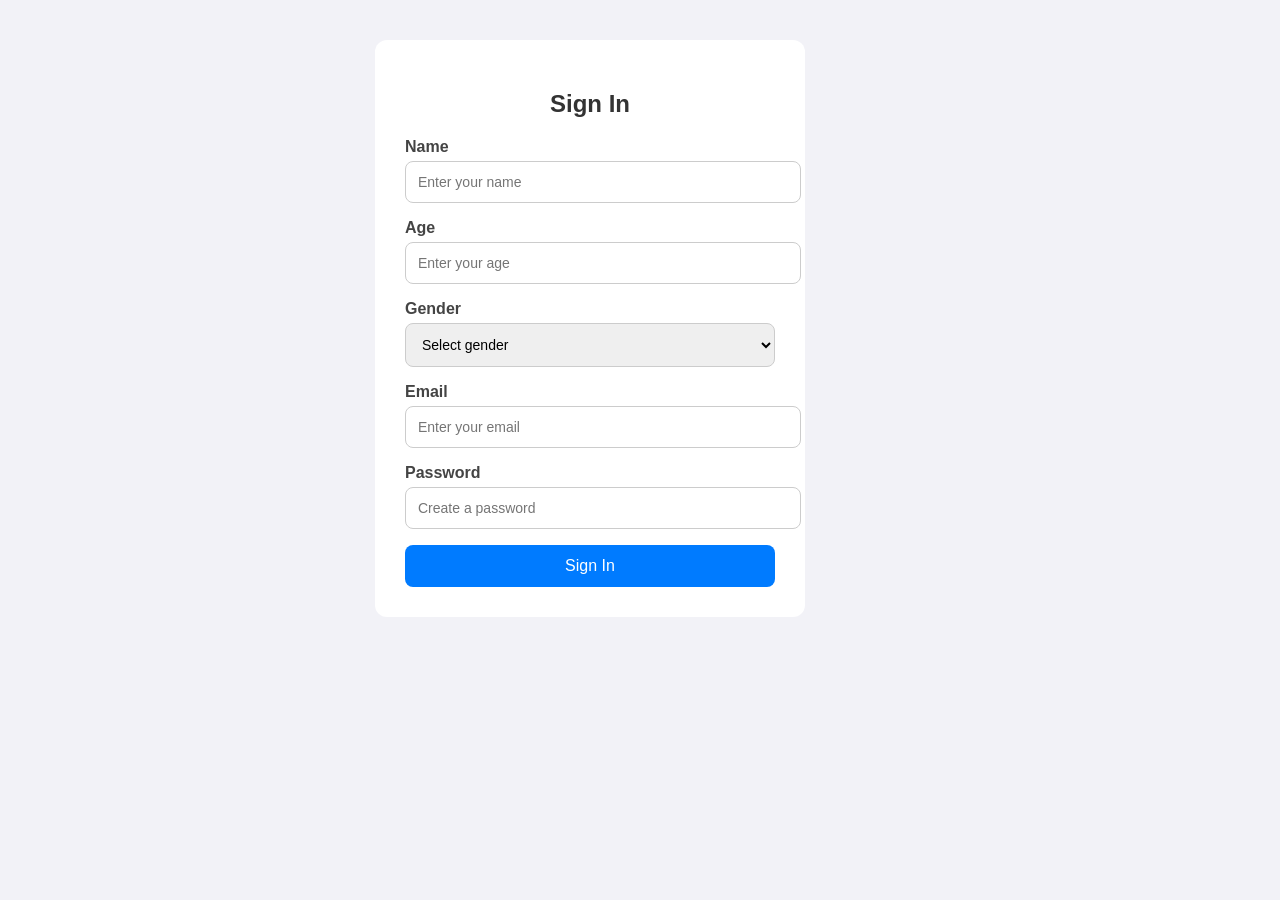
<file: index.html>
<!DOCTYPE html>
<html lang="en">
<head>
    <meta charset="UTF-8">
    <meta name="viewport" content="width=device-width, initial-scale=1.0">
    <title>Sign In</title>
    <link rel="stylesheet" href="style.css">
</head>
<body>

        <div class="signin-box">
            <h2>Sign In</h2>

            <form action="page2.html" target="_blank">
                <div class="form-group">
                    <label>Name</label>
                    <input type="text" placeholder="Enter your name" required>
                </div>

                <div class="form-group">
                    <label>Age</label>
                    <input type="number" placeholder="Enter your age">
                </div>

                <div class="form-group">
                    <label>Gender</label>
                    <select>
                        <option>Select gender</option>
                        <option>Male</option>
                        <option>Female</option>
                        <option>Other</option>
                    </select>
                </div>

                <div class="form-group">
                    <label>Email</label>
                    <input type="email" placeholder="Enter your email" required>
                </div>

                <div class="form-group">
                    <label>Password</label>
                    <input type="password" placeholder="Create a password" required>
                </div>

                <button type="submit">Sign In</button>
            </form>
        </div>

</body>
</html>
</file>
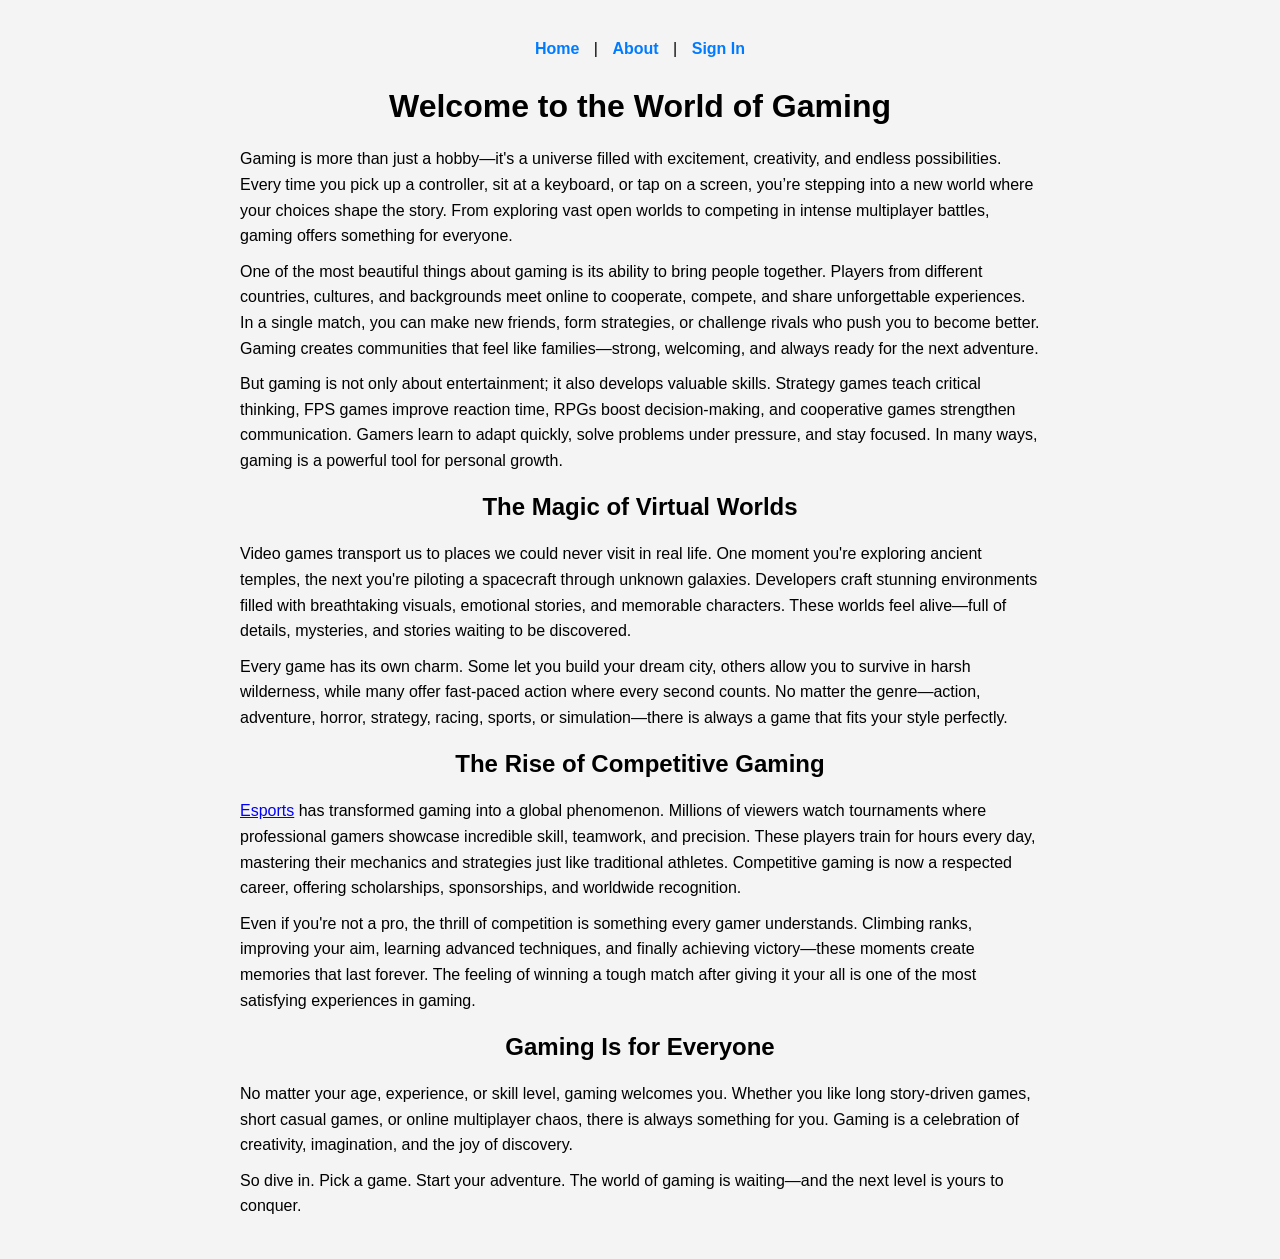
<file: page2.html>
<!DOCTYPE html>
<html lang="en">
    <head>
        <meta charset="UTF-8">
        <meta name="viewport" content="width=device-width, initial-scale=1.0">
        <link rel="stylesheet" href="style2.css">
        <title>Home</title>
    </head>
    <body>
        <nav>
            <a href="page2.html" target="_blank">Home</a> | 
            <a href="">About</a> | 
            <a href="index.html" target="_blank">Sign In</a>
        </nav>
        <h1>Welcome to the World of Gaming</h1>

    <p>
        Gaming is more than just a hobby—it's a universe filled with excitement, creativity, and endless possibilities.
        Every time you pick up a controller, sit at a keyboard, or tap on a screen, you’re stepping into a new world where
        your choices shape the story. From exploring vast open worlds to competing in intense multiplayer battles,
        gaming offers something for everyone.
    </p>

    <p>
        One of the most beautiful things about gaming is its ability to bring people together. Players from different
        countries, cultures, and backgrounds meet online to cooperate, compete, and share unforgettable experiences.
        In a single match, you can make new friends, form strategies, or challenge rivals who push you to become better.
        Gaming creates communities that feel like families—strong, welcoming, and always ready for the next adventure.
    </p>

    <p>
        But gaming is not only about entertainment; it also develops valuable skills. Strategy games teach critical thinking,
        FPS games improve reaction time, RPGs boost decision-making, and cooperative games strengthen communication.
        Gamers learn to adapt quickly, solve problems under pressure, and stay focused. In many ways, gaming is a powerful tool
        for personal growth.
    </p>

    <h2>The Magic of Virtual Worlds</h2>

    <p>
        Video games transport us to places we could never visit in real life. One moment you're exploring ancient temples,
        the next you're piloting a spacecraft through unknown galaxies. Developers craft stunning environments filled
        with breathtaking visuals, emotional stories, and memorable characters. These worlds feel alive—full of details,
        mysteries, and stories waiting to be discovered.
    </p>

    <p>
        Every game has its own charm. Some let you build your dream city, others allow you to survive in harsh wilderness,
        while many offer fast-paced action where every second counts. No matter the genre—action, adventure, horror,
        strategy, racing, sports, or simulation—there is always a game that fits your style perfectly.
    </p>

    <h2>The Rise of Competitive Gaming</h2>

    <p>
        <a id="link" href="page3.html" target="_blank">Esports</a> has transformed gaming into a global phenomenon. Millions of viewers watch tournaments where professional
        gamers showcase incredible skill, teamwork, and precision. These players train for hours every day, mastering their
        mechanics and strategies just like traditional athletes. Competitive gaming is now a respected career, offering
        scholarships, sponsorships, and worldwide recognition.
    </p>

    <p>
        Even if you're not a pro, the thrill of competition is something every gamer understands. Climbing ranks, improving
        your aim, learning advanced techniques, and finally achieving victory—these moments create memories that last forever.
        The feeling of winning a tough match after giving it your all is one of the most satisfying experiences in gaming.
    </p>

    <h2>Gaming Is for Everyone</h2>

    <p>
      No matter your age, experience, or skill level, gaming welcomes you. Whether you like long story-driven games,
      short casual games, or online multiplayer chaos, there is always something for you. Gaming is a celebration of
      creativity, imagination, and the joy of discovery.
    </p>

    <p>
        So dive in. Pick a game. Start your adventure.  
        The world of gaming is waiting—and the next level is yours to conquer.
    </p>  
    </body>
</html>
</file>
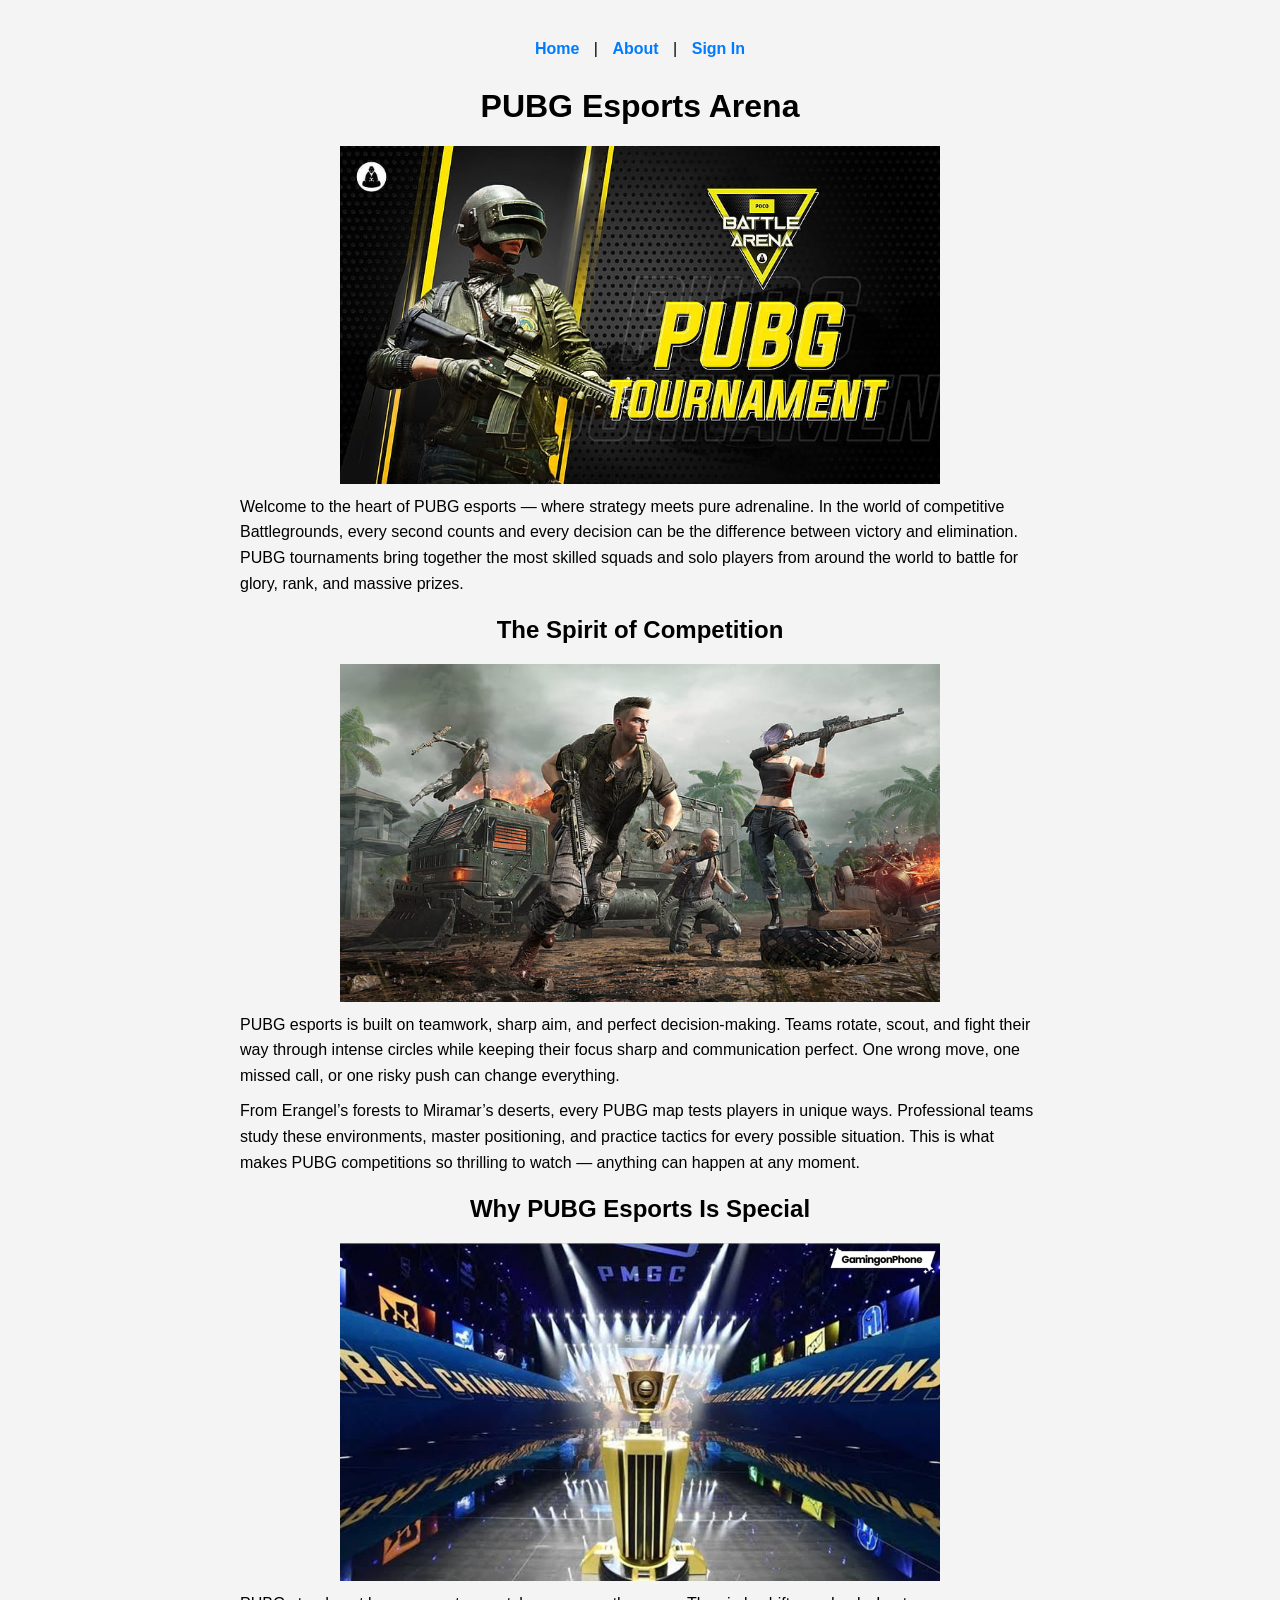
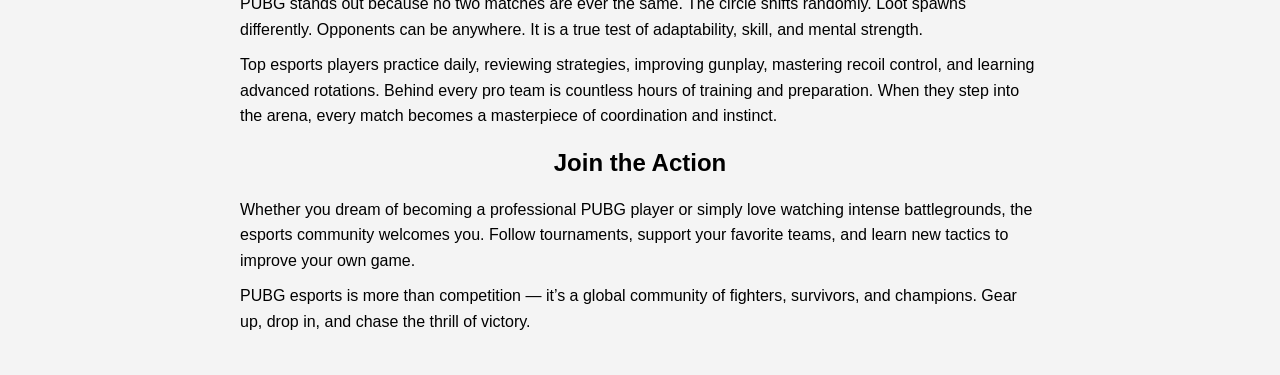
<file: page3.html>
<!DOCTYPE html>
<html lang="en">
    <head>
        <meta charset="UTF-8">
        <meta name="viewport" content="width=device-width, initial-scale=1.0">
        <link rel="stylesheet" href="style2.css">
        <title>Esports</title>
    </head>
    <body>
         <nav>
            <a href="page2.html" target="_blank">Home</a> | 
            <a href="">About</a> | 
            <a href="index.html" target="_blank">Sign In</a>
        </nav>
        <h1>PUBG Esports Arena</h1>

        <img src="img1.jpg" alt="PUBG Tournament Image">

        <p>
            Welcome to the heart of PUBG esports — where strategy meets pure adrenaline.  
            In the world of competitive Battlegrounds, every second counts and every decision can be
            the difference between victory and elimination. PUBG tournaments bring together the most 
            skilled squads and solo players from around the world to battle for glory, rank, and massive prizes.
        </p>

        <h2>The Spirit of Competition</h2>

        <img src="img2.jpg" alt="PUBG Team Fight">

        <p>
            PUBG esports is built on teamwork, sharp aim, and perfect decision-making.  
            Teams rotate, scout, and fight their way through intense circles while keeping
            their focus sharp and communication perfect.  
            One wrong move, one missed call, or one risky push can change everything.
        </p>

        <p>
            From Erangel’s forests to Miramar’s deserts, every PUBG map tests players in unique ways.  
            Professional teams study these environments, master positioning, and practice tactics for 
            every possible situation. This is what makes PUBG competitions so thrilling to watch —
            anything can happen at any moment.
        </p>

        <h2>Why PUBG Esports Is Special</h2>

        <img src="img3.jpeg" alt="PUBG Championship Moment">

        <p>
            PUBG stands out because no two matches are ever the same.  
            The circle shifts randomly. Loot spawns differently.  
            Opponents can be anywhere.  
            It is a true test of adaptability, skill, and mental strength.
        </p>

        <p>
            Top esports players practice daily, reviewing strategies, improving gunplay, mastering recoil control,
            and learning advanced rotations. Behind every pro team is countless hours of training and preparation.
            When they step into the arena, every match becomes a masterpiece of coordination and instinct.
        </p>

        <h2>Join the Action</h2>

        <p>
            Whether you dream of becoming a professional PUBG player or simply love watching intense battlegrounds,
            the esports community welcomes you. Follow tournaments, support your favorite teams, and learn new 
            tactics to improve your own game.
        </p>

        <p>
            PUBG esports is more than competition — it’s a global community of fighters, survivors,
            and champions.  
            Gear up, drop in, and chase the thrill of victory.
        </p>
    </body>
</html>
</file>
<file: style.css>
body {
            font-family: Arial, sans-serif;
            background: #f2f2f7;
            margin: 0;
            padding: 40px;
            display: flex;
            justify-content: center;
        }

        .signin-box {
            background: white;
            padding: 30px;
            margin-right: 100px;
            width: 370px;
            border-radius: 12px;
        }

        .signin-box h2 {
            text-align: center;
            margin-bottom: 20px;
            color: #333;
        }

        .form-group {
            margin-bottom: 16px;
        }

        label {
            font-weight: bold;
            display: block;
            margin-bottom: 5px;
            color: #444;
        }
        input, select {
            width: 100%;
            padding: 12px;
            border: 1px solid #ccc;
            border-radius: 8px;
            font-size: 14px;
            outline: none;
        }
        button {
            width: 100%;
            padding: 12px;
            background: #007bff;
            border: none;
            color: white;
            font-size: 16px;
            border-radius: 8px;
        }
</file>
<file: style2.css>
body {
    font-family: Arial, sans-serif;
    margin: 40px;
    background-color: #f4f4f4;
}

nav {
    text-align: center;
    margin-bottom: 30px;
}

nav a {
    text-decoration: none;
    color: #007bff;
    margin: 0 10px;
    font-weight: bold;
}

h1, h2 {
    text-align: center;
}

p {
    line-height: 1.6;
    max-width: 800px;
    margin: 10px auto;
}
#link{
    color: blue;
}
img{
    max-width:600px; 
    display:block;
    margin:auto;
}
</file>
